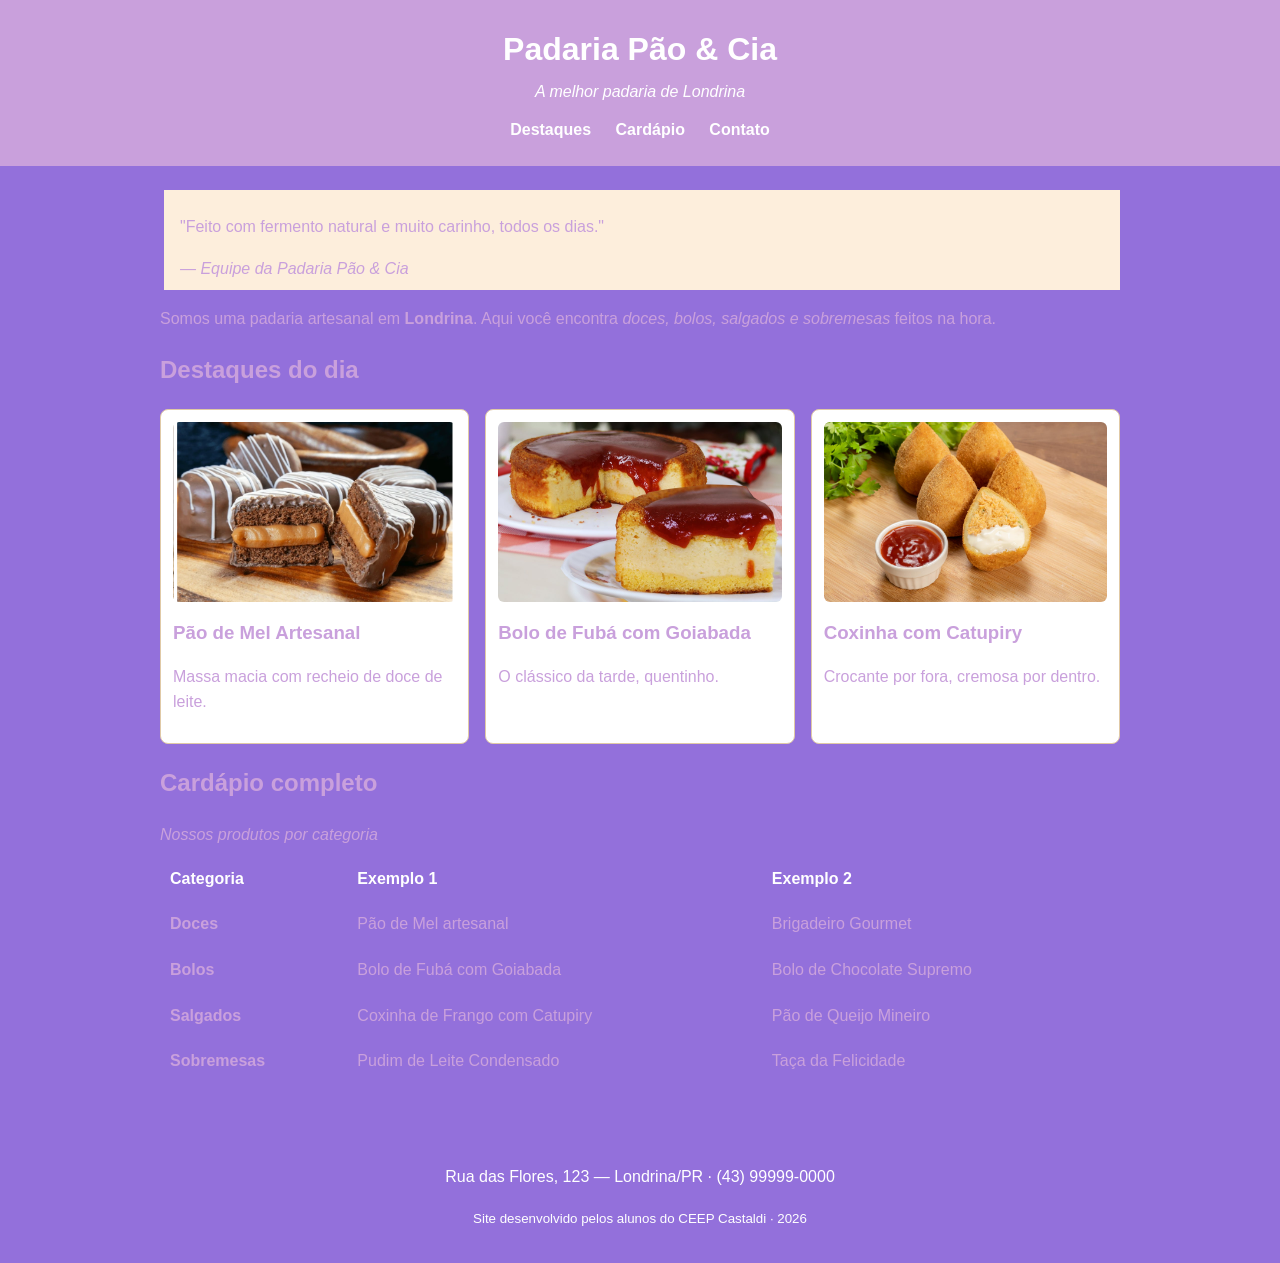
<file: index.html>
<!DOCTYPE html>
<html lang="pt-BR">
<head>
    <meta charset="UTF-8">
    <meta name="viewport" content="width=device-width, initial-scale=1.0">
    <title>Padaria em Londrina</title>
    <link rel="stylesheet" href="style.css">
</head>
<body>

    <!-- CABEÇALHO: identidade + menu de navegação -->
    <header class="cabecalho">
        <h1>Padaria Pão &amp; Cia</h1>
        <p class="subtitulo">A melhor padaria de Londrina</p>
        <nav class="menu">
            <a href="destaques.html">Destaques</a>
            <a href="#cardapio">Cardápio</a>
            <a href="#contato">Contato</a>
        </nav>
    </header>

    <main>

        <!-- APRESENTAÇÃO: tags de autoria (blockquote, cite, strong, em) -->
        <section class="intro">
            <blockquote>
                <p>"Feito com fermento natural e muito carinho, todos os dias."</p>
                <cite>— Equipe da Padaria Pão &amp; Cia</cite>
            </blockquote>
            <p>Somos uma padaria artesanal em <strong>Londrina</strong>. Aqui você encontra
               <em>doces, bolos, salgados e sobremesas</em> feitos na hora.</p>
        </section>

        <!-- DESTAQUES: cards em Flexbox -->
        <section id="destaques" class="destaques">
            <h2>Destaques do dia</h2>
            <div class="cards">
                <article class="card">
                    <!-- Troque a URL abaixo pelo caminho da sua foto: src="img/pao-de-mel.jpg" -->
                    <img src="Captura de tela_2026-08-07_08-24-29.png" alt="Pão de mel artesanal coberto com chocolate" width="150" height="150">
                    <h3>Pão de Mel Artesanal</h3>
                    <p>Massa macia com recheio de doce de leite.</p>
                </article>
                <article class="card">
                    <img src="imagem.jpg" alt="Fatia de bolo de fubá com goiabada" width="150" height="150">
                    <h3>Bolo de Fubá com Goiabada</h3>
                    <p>O clássico da tarde, quentinho.</p>
                </article>
                <article class="card">
                    <img src="coxinha-de-frango1.jpg" alt="Coxinha de frango com catupiry" width="150" height="150">
                    <h3>Coxinha com Catupiry</h3>
                    <p>Crocante por fora, cremosa por dentro.</p>
                </article>
            </div>
        </section>

        <!-- CARDÁPIO: a tabela original, agora semântica e estilizada -->
        <section id="cardapio" class="cardapio">
            <h2>Cardápio completo</h2>
            <table class="tabela-cardapio">
                <caption>Nossos produtos por categoria</caption>
                <thead>
                    <tr>
                        <th scope="col">Categoria</th>
                        <th scope="col">Exemplo 1</th>
                        <th scope="col">Exemplo 2</th>
                    </tr>
                </thead>
                <tbody>
                    <tr>
                        <td><strong>Doces</strong></td>
                        <td>Pão de Mel artesanal</td>
                        <td>Brigadeiro Gourmet</td>
                    </tr>
                    <tr>
                        <td><strong>Bolos</strong></td>
                        <td>Bolo de Fubá com Goiabada</td>
                        <td>Bolo de Chocolate Supremo</td>
                    </tr>
                    <tr>
                        <td><strong>Salgados</strong></td>
                        <td>Coxinha de Frango com Catupiry</td>
                        <td>Pão de Queijo Mineiro</td>
                    </tr>
                    <tr>
                        <td><strong>Sobremesas</strong></td>
                        <td>Pudim de Leite Condensado</td>
                        <td>Taça da Felicidade</td>
                    </tr>
                </tbody>
            </table>
        </section>

    </main>

    <!-- RODAPÉ -->
    <footer id="contato" class="rodape">
        <p>Rua das Flores, 123 — Londrina/PR · (43) 99999-0000</p>
        <p><small>Site desenvolvido pelos alunos do CEEP Castaldi · 2026</small></p>
    </footer>

</body>
</html>
</file>
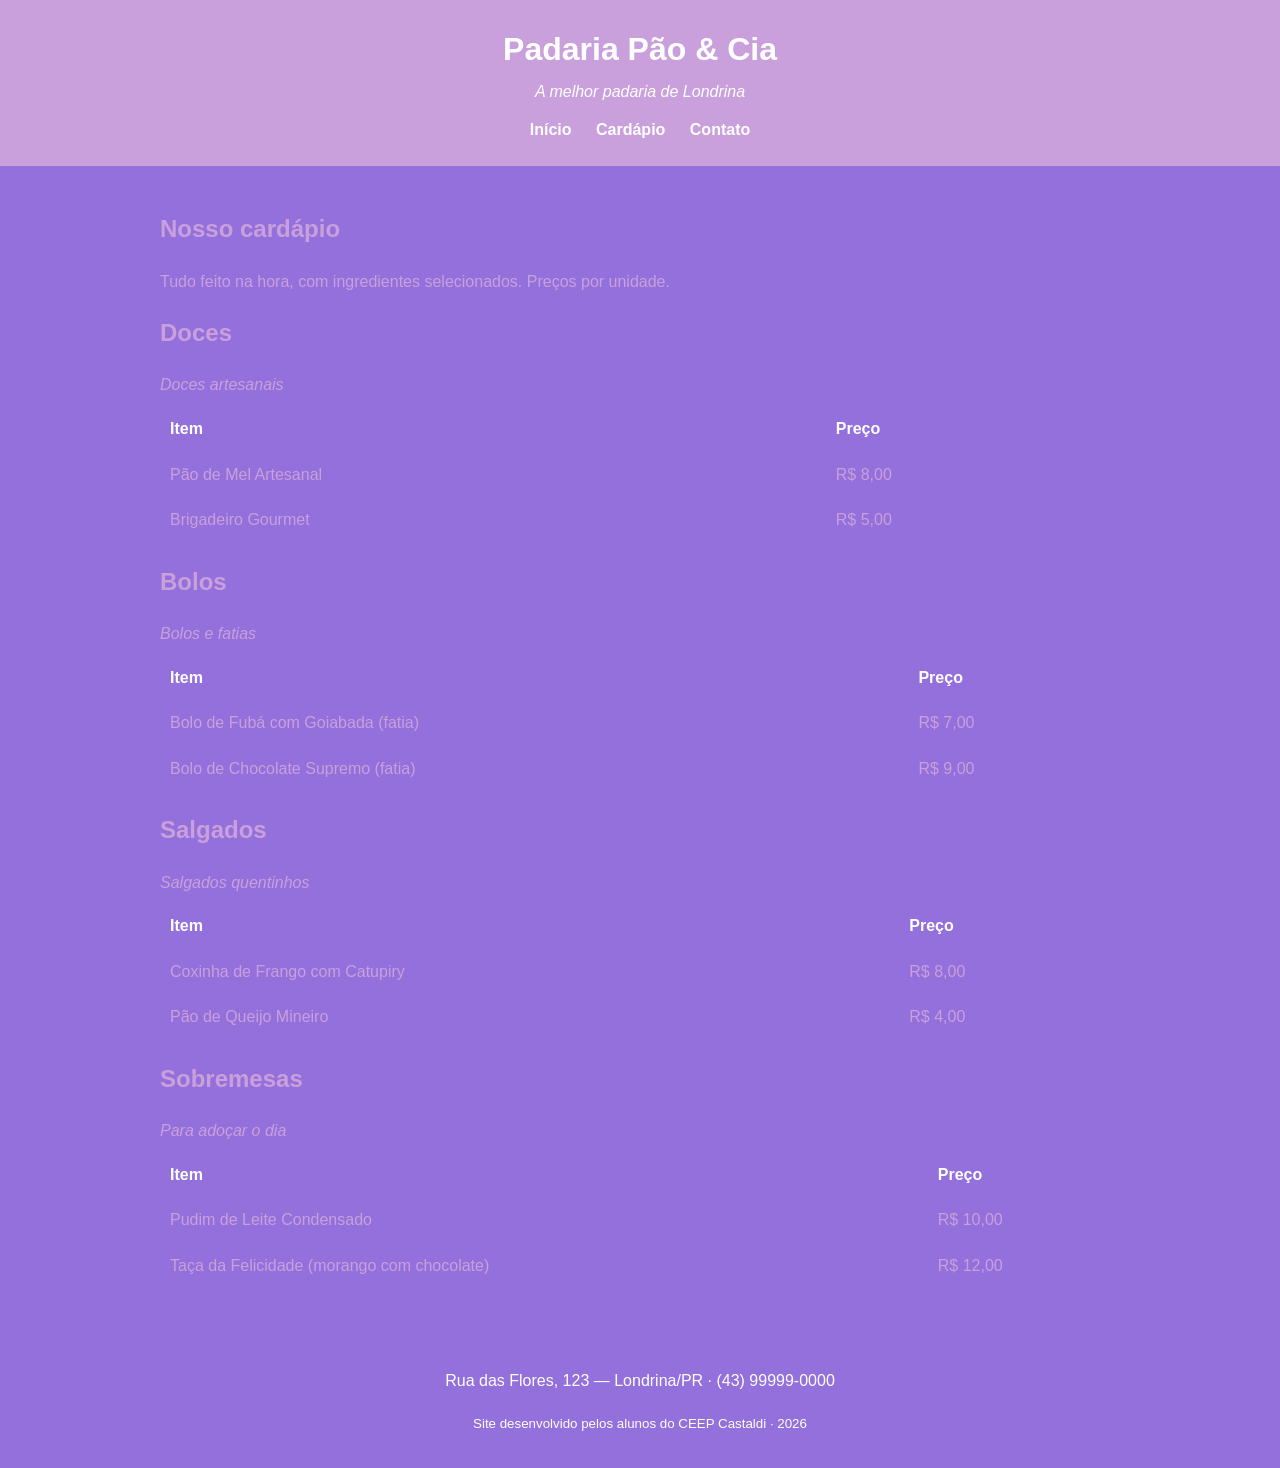
<file: cardapio.html>
<!DOCTYPE html>
<html lang="pt-BR">
<head>
    <meta charset="UTF-8">
    <meta name="viewport" content="width=device-width, initial-scale=1.0">
    <title>Cardápio — Padaria Pão &amp; Cia</title>
    <!-- Mesma folha de estilo do index.html: a página já nasce estilizada -->
    <link rel="stylesheet" href="style.css">
</head>
<body>

    <!-- CABEÇALHO: igual ao do index, com o menu ligando as páginas -->
    <header class="cabecalho">
        <h1>Padaria Pão &amp; Cia</h1>
        <p class="subtitulo">A melhor padaria de Londrina</p>
        <nav class="menu">
            <a href="cardapio.html">Início</a>
            <a href="cardapio.html">Cardápio</a>
            <a href="index.html#contato">Contato</a>
        </nav>
    </header>

    <main>

        <section class="intro">
            <h2>Nosso cardápio</h2>
            <p>Tudo feito na hora, com ingredientes selecionados. Preços por unidade.</p>
        </section>

        <!-- DOCES -->
        <section class="cardapio">
            <h2>Doces</h2>
            <table class="tabela-cardapio">
                <caption>Doces artesanais</caption>
                <thead>
                    <tr>
                        <th scope="col">Item</th>
                        <th scope="col">Preço</th>
                    </tr>
                </thead>
                <tbody>
                    <tr><td>Pão de Mel Artesanal</td><td>R$ 8,00</td></tr>
                    <tr><td>Brigadeiro Gourmet</td><td>R$ 5,00</td></tr>
                </tbody>
            </table>
        </section>

        <!-- BOLOS -->
        <section class="cardapio">
            <h2>Bolos</h2>
            <table class="tabela-cardapio">
                <caption>Bolos e fatias</caption>
                <thead>
                    <tr>
                        <th scope="col">Item</th>
                        <th scope="col">Preço</th>
                    </tr>
                </thead>
                <tbody>
                    <tr><td>Bolo de Fubá com Goiabada (fatia)</td><td>R$ 7,00</td></tr>
                    <tr><td>Bolo de Chocolate Supremo (fatia)</td><td>R$ 9,00</td></tr>
                </tbody>
            </table>
        </section>

        <!-- SALGADOS -->
        <section class="cardapio">
            <h2>Salgados</h2>
            <table class="tabela-cardapio">
                <caption>Salgados quentinhos</caption>
                <thead>
                    <tr>
                        <th scope="col">Item</th>
                        <th scope="col">Preço</th>
                    </tr>
                </thead>
                <tbody>
                    <tr><td>Coxinha de Frango com Catupiry</td><td>R$ 8,00</td></tr>
                    <tr><td>Pão de Queijo Mineiro</td><td>R$ 4,00</td></tr>
                </tbody>
            </table>
        </section>

        <!-- SOBREMESAS -->
        <section class="cardapio">
            <h2>Sobremesas</h2>
            <table class="tabela-cardapio">
                <caption>Para adoçar o dia</caption>
                <thead>
                    <tr>
                        <th scope="col">Item</th>
                        <th scope="col">Preço</th>
                    </tr>
                </thead>
                <tbody>
                    <tr><td>Pudim de Leite Condensado</td><td>R$ 10,00</td></tr>
                    <tr><td>Taça da Felicidade (morango com chocolate)</td><td>R$ 12,00</td></tr>
                </tbody>
            </table>
        </section>

    </main>

    <footer class="rodape">
        <p>Rua das Flores, 123 — Londrina/PR · (43) 99999-0000</p>
        <p><small>Site desenvolvido pelos alunos do CEEP Castaldi · 2026</small></p>
    </footer>

</body>
</html>
</file>
<file: style.css>
style.css
100%
/* =========================================================
   PADARIA PÃO & CIA — CSS do Encontro 1
      Paleta com contraste aprovado no padrão WCAG AA
         ========================================================= */

         /* box-sizing: a largura já inclui padding e borda (Box Model) */
         * {
             box-sizing: border-box;
             }

             body {
                 font-family: Arial, Helvetica, sans-serif;
                     line-height: 1.6;
                         margin: 0;
                             color: #C9A0DC;             /* marrom escuro (texto) */
                                 background-color: #9370DB;  /* creme (fundo) */
                                 }

                                 /* ===== Cabeçalho ===== */
                                 .cabecalho {
                                     background-color: #C9A0DC;  /* âmbar escuro — texto branco tem contraste AA */
                                         color: #FFFFFF;
                                             text-align: center;
                                                 padding: 24px 16px;
                                                 }

                                                 .cabecalho h1 {
                                                     margin: 0;
                                                     }

                                                     .subtitulo {
                                                         margin: 4px 0 12px;
                                                             font-style: italic;
                                                             }

                                                             .menu a {
                                                                 color: #FFFFFF;
                                                                     text-decoration: none;
                                                                         margin: 0 10px;
                                                                             font-weight: bold;
                                                                             }

                                                                             .menu a:hover {
                                                                                 text-decoration: underline;
                                                                                 }

                                                                                 /* ===== Área central ===== */
                                                                                 main {
                                                                                     max-width: 960px;
                                                                                         margin: 0 auto;    /* centraliza a página */
                                                                                             padding: 24px 16px;
                                                                                             }

                                                                                             blockquote {
                                                                                                 border-left: 4px solid #9370DB;
                                                                                                     margin: 0 0 16px;
                                                                                                         padding: 8px 16px;
                                                                                                             background-color: #FDEEDC;
                                                                                                             }

                                                                                                             /* ===== Cards de destaque (Flexbox) ===== */
                                                                                                             .cards {
                                                                                                                 display: flex;         /* coloca os cards lado a lado */
                                                                                                                     flex-wrap: wrap;       /* quebra a linha em telas menores */
                                                                                                                         gap: 16px;             /* espaço entre os cards */
                                                                                                                         }

                                                                                                                         .card {
                                                                                                                             flex: 1 1 250px;       /* cresce, encolhe, largura base 250px */
                                                                                                                                 border: 1px solid #E0C9A6;
                                                                                                                                     border-radius: 8px;
                                                                                                                                         padding: 12px;
                                                                                                                                             background-color: #FFFFFF;
                                                                                                                                             }

                                                                                                                                             .card img {
                                                                                                                                                 width: 100%;
                                                                                                                                                     height: 180px;
                                                                                                                                                         object-fit: cover;     /* recorta a imagem sem deformar */
                                                                                                                                                             border-radius: 6px;
                                                                                                                                                             }

                                                                                                                                                             .card h3 {
                                                                                                                                                                 margin: 8px 0 4px;
                                                                                                                                                                 }

                                                                                                                                                                 /* ===== Tabela do cardápio ===== */
                                                                                                                                                                 .tabela-cardapio {
                                                                                                                                                                     width: 100%;
                                                                                                                                                                         border-collapse: collapse;   /* junta as bordas das células */
                                                                                                                                                                             margin-top: 8px;
                                                                                                                                                                             }

                                                                                                                                                                             .tabela-cardapio caption {
                                                                                                                                                                                 text-align: left;
                                                                                                                                                                                     font-style: italic;
                                                                                                                                                                                         margin-bottom: 8px;
                                                                                                                                                                                         }

                                                                                                                                                                                         .tabela-cardapio th,
                                                                                                                                                                                         .tabela-cardapio td {
                                                                                                                                                                                             border: 1px soli;
                                                                                                                                                                                                 padding: 10px;
                                                                                                                                                                                                     text-align: left;
                                                                                                                                                                                                     }

                                                                                                                                                                                                     .tabela-cardapio thead {
                                                                                                                                                                                                         background-color: #A0521Aok;
                                                                                                                                                                                                             color: #FFFFFF;
                                                                                                                                                                                                             }

                                                                                                                                                                                                             /* ===== Rodapé ===== */
                                                                                                                                                                                                             .rodape {
                                                                                                                                                                                                                 background-color: #3B2A18E;
                                                                                                                                                                                                                     color: #FFFFFF;
                                                                                                                                                                                                                         text-align: center;
                                                                                                                                                                                                                             padding: 16px;
                                                                                                                                                                                                                                 margin-top: 24px;
                                                                                                                                                                                                                                 }
</file>
